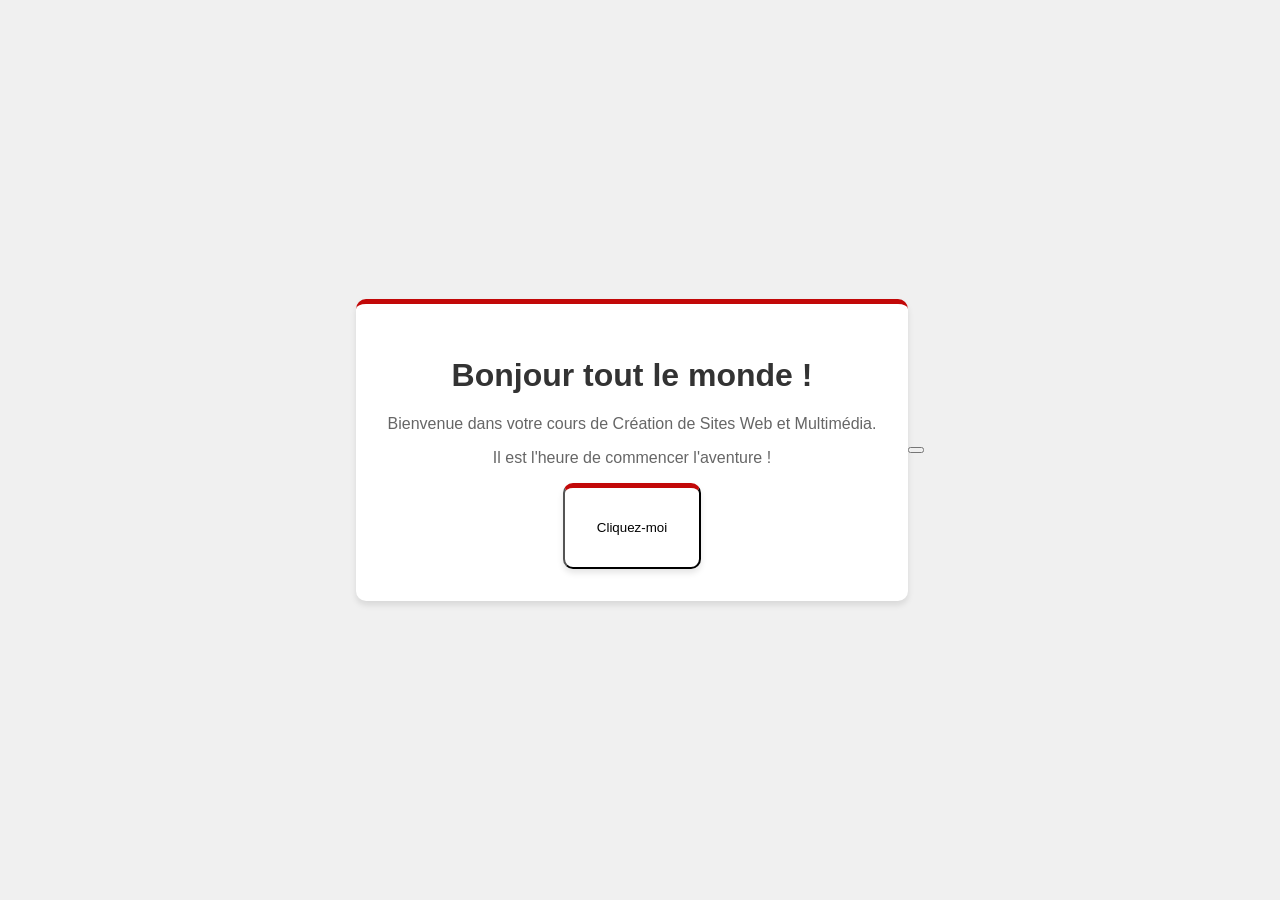
<file: myfirst-code.html>
<!DOCTYPE html>
<html lang="fr">

<head>
    <meta charset="UTF-8">
    <meta name="viewport" content="width=device-width, initial-scale=1.0">
    <title>Ma Première Page</title>
    <style>
        body {
            font-family: Arial, sans-serif;
            display: flex;
            justify-content: center;
            align-items: center;
            height: 100vh;
            margin: 0;
            background-color: #f0f0f0;
        }

        .card {
            background-color: white;
            padding: 2rem;
            border-radius: 10px;
            box-shadow: 0 4px 6px rgba(0, 0, 0, 0.1);
            text-align: center;
            border-top: 5px solid #c20808;
            /* Ta couleur de marque ! */
        }

        h1 {
            color: #333;
        }

        p {
            color: #666;
        }
    </style>
</head>

<body>

    <div class="card">
        <h1>Bonjour tout le monde !</h1>
        <p>Bienvenue dans votre cours de Création de Sites Web et Multimédia.</p>
        <p>Il est l'heure de commencer l'aventure !</p>
        <a href="https://facebook.com">
        <button class="card">Cliquez-moi</button>
        </a>
    </div>
<button>    </button>
</body>

</html>
</file>
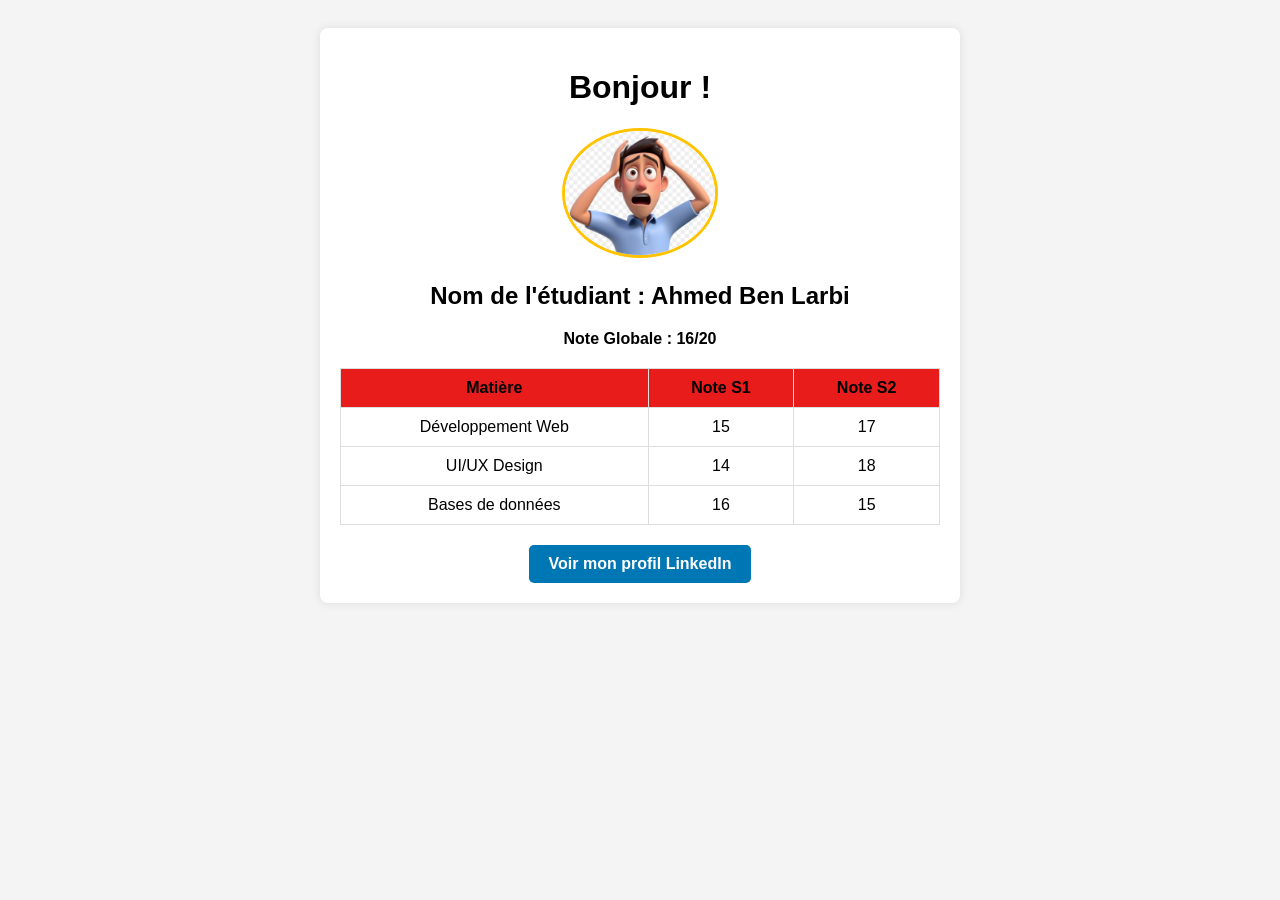
<file: myfirst-project.html>
<!DOCTYPE html>
<html lang="fr">
<head>
    <meta charset="UTF-8">
    <meta name="viewport" content="width=device-width, initial-scale=1.0">
    <title>1er projet</title>
    <style>
        body { font-family: sans-serif; background-color: #f4f4f4; padding: 20px; text-align: center; }
        .container { background: white; max-width: 600px; margin: auto; padding: 20px; border-radius: 8px; box-shadow: 0 0 10px rgba(0,0,0,0.1); }
        img { width: 150px; border-radius: 50%; border: 3px solid #FFC300; } /* Ta couleur de marque #FFC300 */
        table { width: 100%; border-collapse: collapse; margin: 20px 0; }
        th, td { border: 1px solid #ddd; padding: 10px; text-align: center; }
        th { background-color: #e91c1c; }
        .btn-linkedin { display: inline-block; padding: 10px 20px; background-color: #0077b5; color: white; text-decoration: none; border-radius: 5px; font-weight: bold; }
    </style>
</head>
<body>

    <div class="container">
        <h1>Bonjour !</h1>
        
        <img src="2TUDIANT.jpg" alt="Photo de l'étudiant">
        
        <h2>Nom de l'étudiant : Ahmed Ben Larbi</h2>
        <p><strong>Note Globale : 16/20</strong></p>

        <table>
            <thead>
                <tr>
                    <th>Matière</th>
                    <th>Note S1</th>
                    <th>Note S2</th>
                </tr>
            </thead>
            <tbody>
                <tr>
                    <td>Développement Web</td>
                    <td>15</td>
                    <td>17</td>
                </tr>
                <tr>
                    <td>UI/UX Design</td>
                    <td>14</td>
                    <td>18</td>
                </tr>
                <tr>
                    <td>Bases de données</td>
                    <td>16</td>
                    <td>15</td>
                </tr>
            </tbody>
        </table>

        <a href="https://www.linkedin.com/in/ahmed-ben-larbi-85b8b91a6/" target="_blank" class="btn-linkedin">
            Voir mon profil LinkedIn
        </a>
    </div>

</body>
</html>
</file>
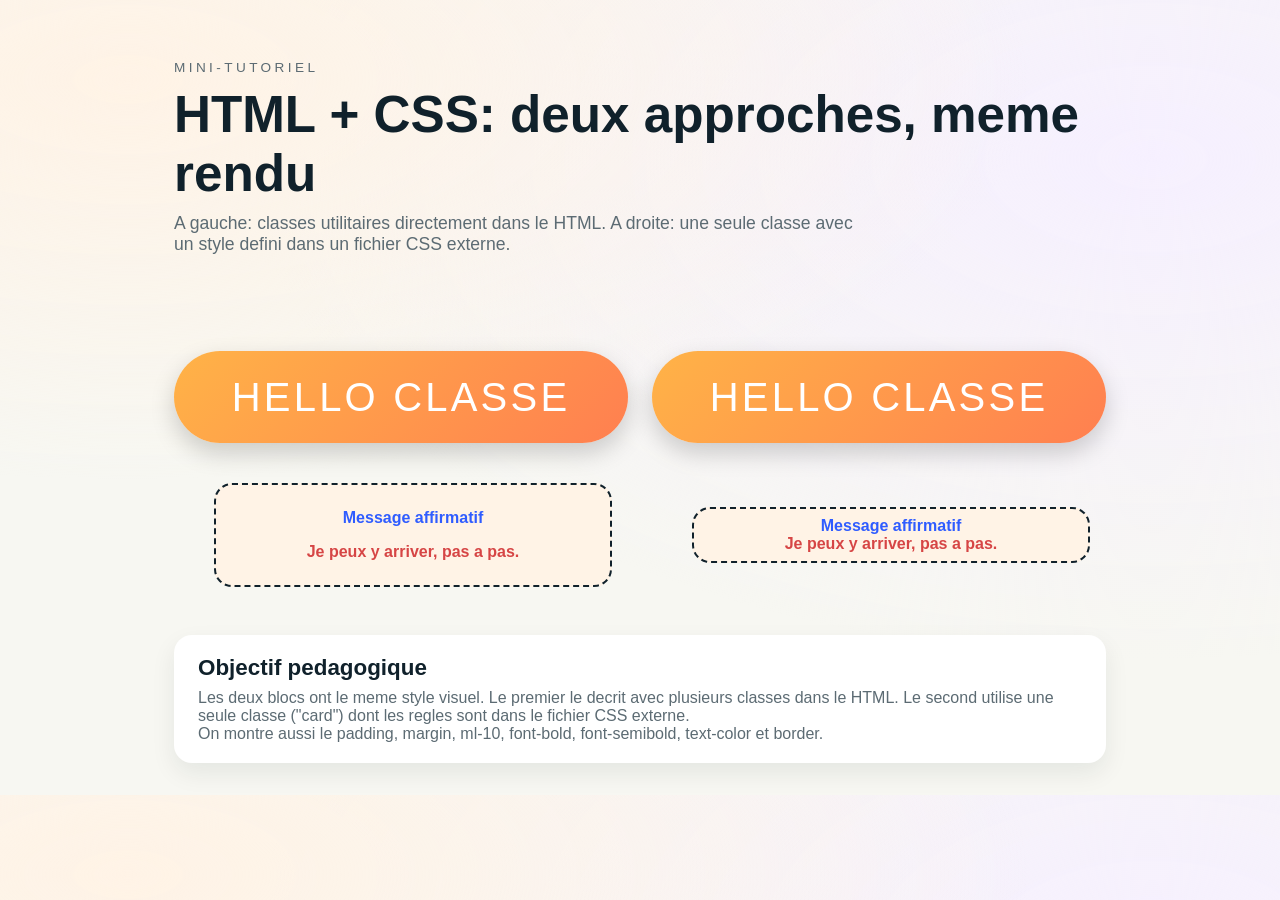
<file: tutto-css.html>
<!doctype html>
<html lang="fr">
	<head>
		<meta charset="utf-8">
		<meta name="viewport" content="width=device-width, initial-scale=1">
		<title>Tutoriel HTML: classes utilitaires et CSS externe</title>
		<link rel="stylesheet" href="tutto.css">
		<style>
			/* Classes utilitaires pour simuler un style "direct" via class="..." */
			/* Aligne le texte au centre */
			.text-center { text-align: center; }
			/* Taille de texte tres grande */
			.text-4xl { font-size: 2.5rem; line-height: 1.1; }
			/* Bord completement arrondi */
			.rounded-full { border-radius: 9999px; }
			/* Arrondi moyen */
			.rounded-lg { border-radius: 18px; }
			/* Fond degrade chaud */
			.bg-sun { background: linear-gradient(135deg, #ffb347, #ff7f50); }
			/* Fond clair */
			.bg-cream { background: #fff3e6; }
			/* Padding large */
			.p-6 { padding: 1.5rem; }
			/* Padding vertical */
			.py-2 { padding-top: 0.5rem; padding-bottom: 0.5rem; }
			/* Padding horizontal */
			.px-4 { padding-left: 1rem; padding-right: 1rem; }
			/* Marge tout autour */
			.m-4 { margin: 1rem; }
			/* Marge en haut */
			.mt-6 { margin-top: 1.5rem; }
			/* Marge a gauche */
			.ml-10 { margin-left: 2.5rem; }
			/* Ombre douce */
			.shadow-soft { box-shadow: 0 10px 25px rgba(0, 0, 0, 0.18); }
			/* Texte blanc */
			.text-white { color: #ffffff; }
			/* Texte bleu */
			.text-blue { color: #2f5cff; }
			/* Texte rouge */
			.text-red { color: #d64545; }
			/* Espacement entre lettres */
			.tracking-wide { letter-spacing: 0.08em; }
			/* Met le texte en majuscules */
			.uppercase { text-transform: uppercase; }
			/* Texte gras */
			.font-bold { font-weight: 700; }
			/* Texte semi-gras */
			.font-semibold { font-weight: 600; }
			/* Bordure fine */
			.border { border: 1px solid #10212b; }
			/* Bordure plus epaisse */
			.border-2 { border-width: 2px; }
			/* Bordure en pointilles */
			.border-dashed { border-style: dashed; }
		</style>
	</head>
	<body>
		<div class="hero">
			<div class="container">
				<p class="kicker">Mini-tutoriel</p>
				<h1>HTML + CSS: deux approches, meme rendu</h1>
				<p class="lead">
					A gauche: classes utilitaires directement dans le HTML. A droite: une seule classe
					avec un style defini dans un fichier CSS externe.
				</p>
			</div>
		</div>

		<div class="container">
			<section class="grid">
				<!-- Version 1: utilitaires directement dans le HTML -->
				<div class="text-center text-4xl rounded-full bg-sun p-6 shadow-soft text-white tracking-wide uppercase">
					Hello classe
				</div>
				<!-- Version 2: meme rendu via une seule classe dans le CSS externe -->
				<div class="card">
					Hello classe
				</div>
			</section>

			<section class="grid mt-6">
				<!-- Utilitaires: padding, margin, couleur, bordure, gras -->
				<div class="bg-cream rounded-lg px-4 py-2 m-4 ml-10 border border-2 border-dashed text-center">
					<p class="font-bold text-blue">Message affirmatif</p>
					<p class="font-semibold text-red">Je peux y arriver, pas a pas.</p>
				</div>
				<!-- Meme rendu via une classe unique definie dans tutto.css -->
				<div class="panel">
					<p class="panel-title">Message affirmatif</p>
					<p class="panel-subtitle">Je peux y arriver, pas a pas.</p>
				</div>
			</section>

			<section class="explain">
				<h2>Objectif pedagogique</h2>
				<p>
					Les deux blocs ont le meme style visuel. Le premier le decrit avec plusieurs classes
					dans le HTML. Le second utilise une seule classe ("card") dont les regles sont dans
					le fichier CSS externe.
				</p>
				<p>
					On montre aussi le padding, margin, ml-10, font-bold, font-semibold, text-color et border.
				</p>
			</section>
		</div>
	</body>
</html>
</file>
<file: tutto.css>
:root {
	--ink: #10212b;
	--muted: #5c6b73;
	--paper: #fff3e6;
	--sky: #f6f0ff;
	--accent: #ff7f50;
}

* {
	box-sizing: border-box;
}

body {
	margin: 0;
	font-family: "Space Grotesk", "Trebuchet MS", sans-serif;
	color: var(--ink);
	background: radial-gradient(900px 400px at 10% 10%, var(--paper), transparent),
							radial-gradient(900px 500px at 90% 20%, var(--sky), transparent),
							#f7f7f2;
}

.container {
	max-width: 980px;
	margin: 0 auto;
	padding: 32px 24px;
}

.hero {
	padding: 28px 0 8px;
}

.kicker {
	font-size: 0.85rem;
	text-transform: uppercase;
	letter-spacing: 0.25em;
	color: var(--muted);
	margin: 0 0 10px;
}

h1 {
	font-size: clamp(2rem, 3vw + 1rem, 3.2rem);
	margin: 0 0 10px;
}

.lead {
	font-size: 1.1rem;
	color: var(--muted);
	margin: 0;
	max-width: 700px;
}

.grid {
	display: grid;
	gap: 24px;
	grid-template-columns: repeat(auto-fit, minmax(260px, 1fr));
	align-items: center;
	margin-top: 24px;
}

.card {
	text-align: center;
	font-size: 2.5rem;
	line-height: 1.1;
	padding: 1.5rem;
	border-radius: 9999px;
	color: #ffffff;
	background: linear-gradient(135deg, #ffb347, #ff7f50);
	box-shadow: 0 10px 25px rgba(0, 0, 0, 0.18);
	letter-spacing: 0.08em;
	text-transform: uppercase;
}

.explain {
	margin-top: 32px;
	background: #ffffff;
	border-radius: 18px;
	padding: 20px 24px;
	box-shadow: 0 10px 25px rgba(16, 33, 43, 0.08);
}

.explain h2 {
	margin: 0 0 8px;
	font-size: 1.4rem;
}

.explain p {
	margin: 0;
	color: var(--muted);
}

.panel {
	text-align: center;
	background: #fff3e6;
	border-radius: 18px;
	padding: 0.5rem 1rem;
	margin: 1rem;
	margin-left: 2.5rem;
	border: 2px dashed #10212b;
}

.panel-title {
	font-weight: 700;
	color: #2f5cff;
	margin: 0;
}

.panel-subtitle {
	font-weight: 600;
	color: #d64545;
	margin: 0;
}
</file>
